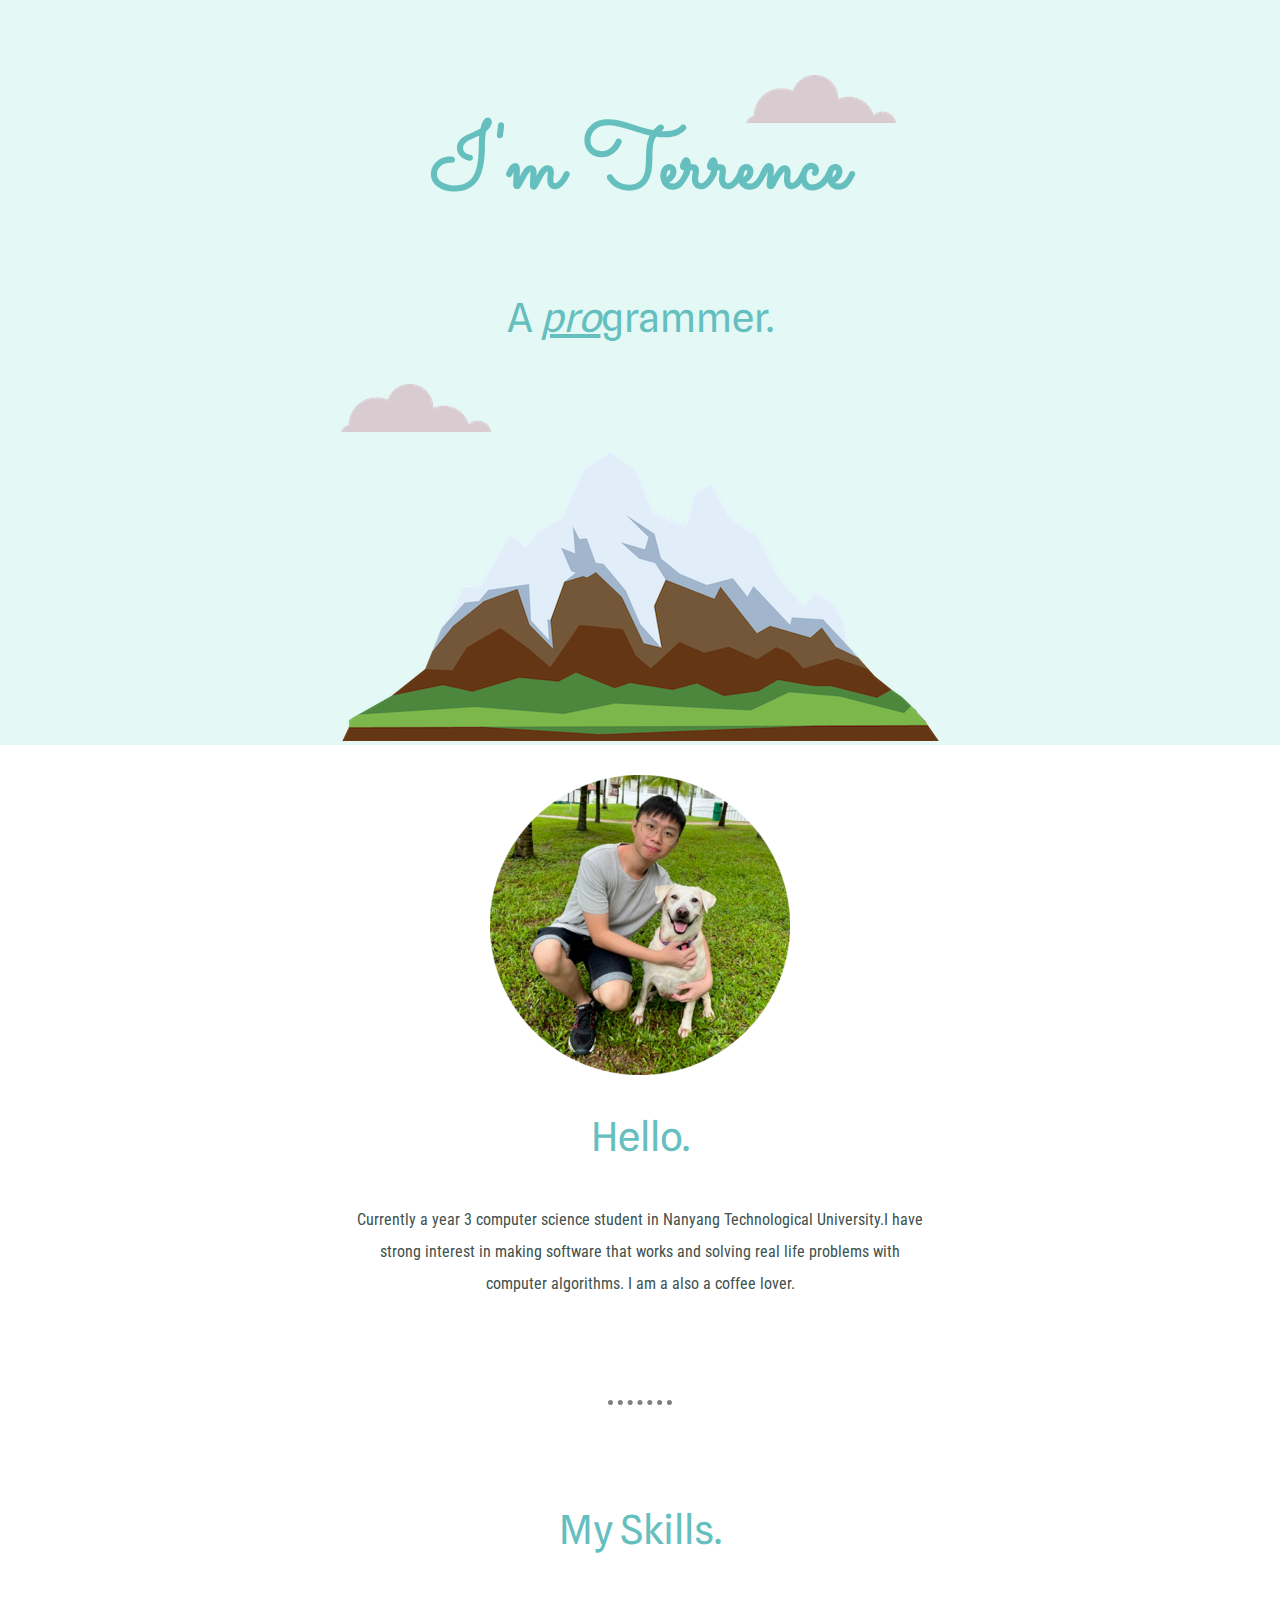
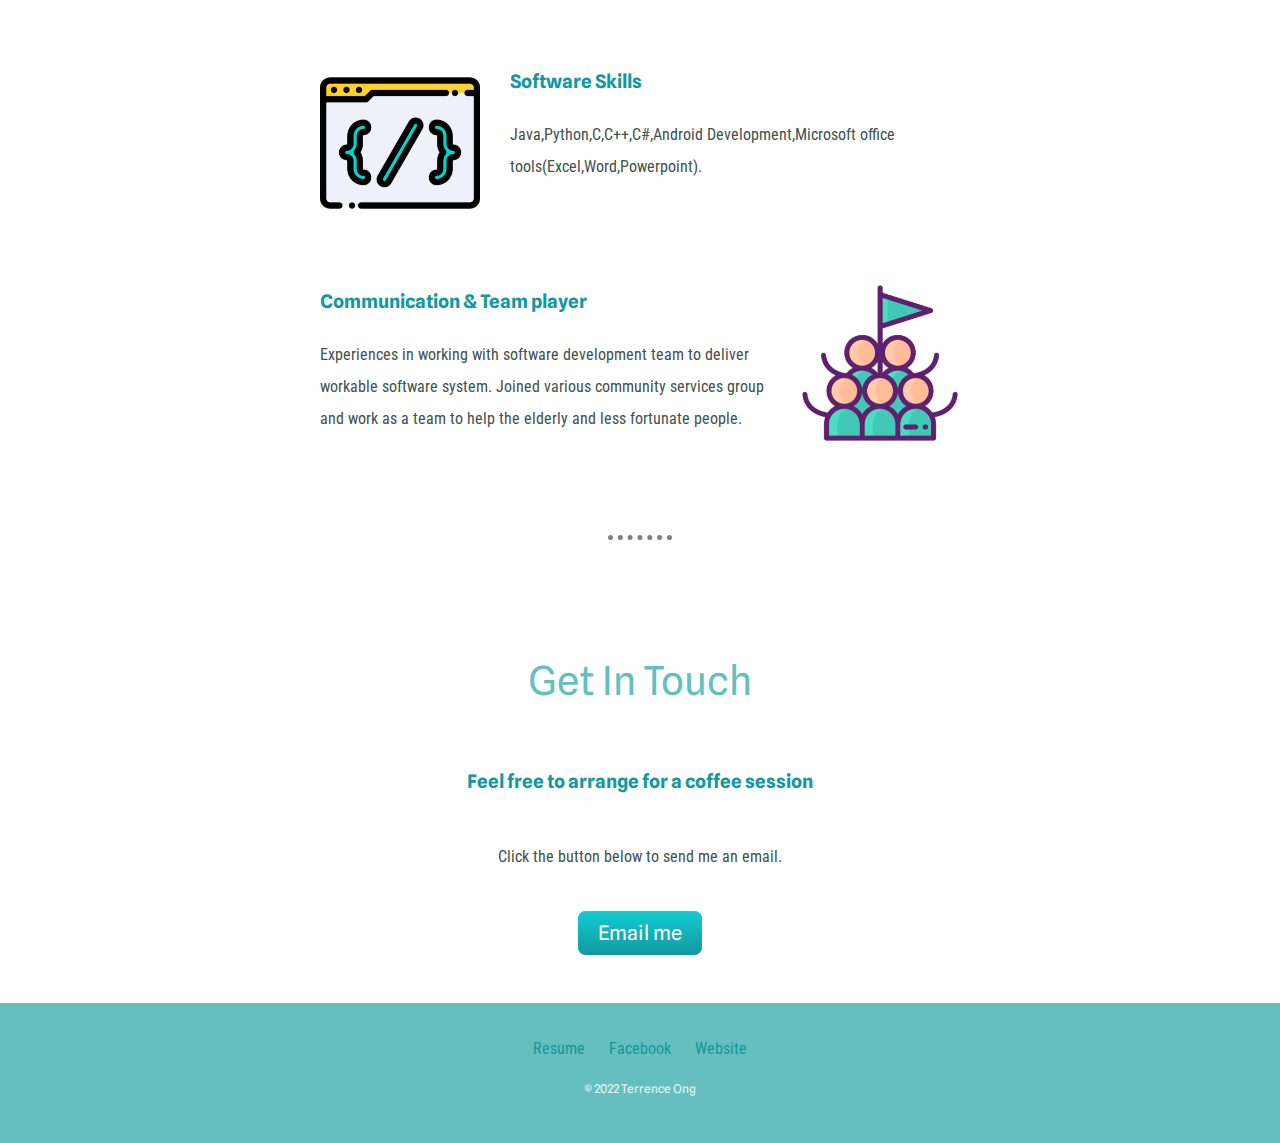
<file: index.html>
<!DOCTYPE html>
<html lang="en" dir="ltr">
  <head>
    <meta charset="utf-8">
    <title>Terrence</title>
    <link rel="stylesheet" href="CSS/style.css">
    <link rel="icon" href="favicon.ico">
    <link rel="preconnect" href="https://fonts.googleapis.com">
  <link rel="preconnect" href="https://fonts.gstatic.com" crossorigin>
  <link href="https://fonts.googleapis.com/css2?family=Roboto+Condensed&family=Sacramento&family=Spline+Sans&display=swap" rel="stylesheet">
  </head>
  <body>
    <div class="top-container">
      <img class ="top-cloud"src="image/cloud.png" alt="cloud">
      <h1>I'm Terrence</h1>
      <h2>A <em class="pro">pro</em>grammer.</h2>
        <img class="bottom-cloud" src="image/cloud.png" alt="cloud">
        <img src="image/mountain.png" alt="cloud">
    </div>
    <div class="middle-container">
      <div class="profile">
        <img src="image/profile.png" alt="profile">
        <h2>Hello.</h2>
        <p class="intro">Currently a year 3 computer science student in Nanyang Technological University.I have strong interest in making software that works and solving real life problems with computer algorithms.
          I am a also a coffee lover.</p>
      </div>
      <hr>
      <div class="skills">
        <h2>My Skills.</h2>
        <div class="skill-row">
          <img class="codingimage" src="image/coding.png" alt="coding">
          <h3 class="software-title">Software Skills</h3>
           <p>Java,Python,C,C++,C#,Android Development,Microsoft office tools(Excel,Word,Powerpoint). </p>
        </div>
        <div class="skill-row">
          <img class="teamimage" src="image/team-building.png" alt="team">
          <h3>Communication & Team player</h3>
          <p>Experiences in working with software development team to deliver workable software system. Joined various community services group and work as a team to help the elderly and less fortunate people.</p>
        </div>
      </div>
      <hr>
      <div class="contact-me">
        <h2>Get In Touch</h2>
        <h3>Feel free to arrange for a coffee session</h3>
        <p class="getintouchdes">Click the button below to send me an email.</p>
        <a class="btn" href="mailto:terrenceongg@gmail.com">Email me</a>
      </div>
    </div>

    <div class="bottom-container">
      <a class="footer-link" href="https://docs.google.com/document/d/1qGcB-efewlH-zeuwtKcTQonuzO7nh1fg/edit?usp=sharing&ouid=114930868981362374098&rtpof=true&sd=true">Resume</a>
      <a class="footer-link" href="https://www.facebook.com/terrenceongck/">Facebook</a>
      <a class="footer-link" href="https://terrenceong.github.io/CV/">Website</a>
      <p class="copy-right">© 2022 Terrence Ong</p>
    </div>

  </body>
</html>
</file>
<file: CSS/style.css>
body{
  margin:0;
  text-align: center;
  font-family: 'Roboto Condensed', sans-serif;
  color : #40514E;

}
h1{
    margin: 30px auto 0 auto;
    font-family: 'Sacramento', cursive;
    font-size: 5.62rem;
    color:#66BFBF;
    line-height: 2;
}
h2{
  font-family: 'Spline Sans', sans-serif;
  font-size: 2.5rem;
    color:#66BFBF;
    font-weight: normal;
    padding-bottom: 10px;
}
h3{
  font-family: 'Spline Sans', sans-serif;
  color: #11999E;
}
a{
  color:#11999E;
}
a:hover{
  color: #EAF6F6;
}
hr{

    border-style: none;
    border-top-style: dotted;
    border-color: gray;
    border-width: 5px;
    width: 5%;
    margin: 100px auto 100px auto;

}
p{
  line-height: 2;
}
.top-container{
  background-color: #E4F9F5;
  position: relative;
  padding-top: 50px;
}
.middle-container{
  padding-top: 30px;
}
.bottom-container{
  margin-top: 50px;
  background-color: #66BFBF;
  padding-top:30px;
  line-height: 2;
  padding-bottom:30px;
}
.bottom-cloud{
   position: absolute;

}
.top-cloud{
  position: absolute;
  right:30%;
  top:10%;
}
.pro{
  text-decoration: underline;
}
.skill-row{
  width: 50%;
  margin: 100px auto 100px auto;
  text-align: left;
  line-height: 2;
}
.codingimage{
   width:25%;
  float: left;
  margin-right: 30px;
}
.teamimage{
   width:25%;
   float:right;
   margin-left: 30px;
}
.btn {
  background: #11cdd4;
  background-image: -webkit-linear-gradient(top, #11cdd4, #11999e);
  background-image: -moz-linear-gradient(top, #11cdd4, #11999e);
  background-image: -ms-linear-gradient(top, #11cdd4, #11999e);
  background-image: -o-linear-gradient(top, #11cdd4, #11999e);
  background-image: linear-gradient(to bottom, #11cdd4, #11999e);
  -webkit-border-radius: 8;
  -moz-border-radius: 8;
  border-radius: 8px;
  font-family: 'Spline Sans', sans-serif;
  color: #ffffff;
  font-size: 20px;
  padding: 10px 20px 10px 20px;
  text-decoration: none;

}

.btn:hover {
  background: #30e3cb;
  background-image: -webkit-linear-gradient(top, #30e3cb, #2bc4ad);
  background-image: -moz-linear-gradient(top, #30e3cb, #2bc4ad);
  background-image: -ms-linear-gradient(top, #30e3cb, #2bc4ad);
  background-image: -o-linear-gradient(top, #30e3cb, #2bc4ad);
  background-image: linear-gradient(to bottom, #30e3cb, #2bc4ad);
  text-decoration: none;
}
.contact-me{
  line-height: 2;
}
.copy-right{
  color:#EAF6F6;
  font-family: 'Spline Sans', sans-serif;
  font-size: 0.75rem
}
.footer-link{
  margin: auto 10px auto 10px;
  text-decoration: none;
}
.getintouchdes{
  margin: 40px auto 40px auto;
  width :40%
}
.intro{
  width: 45%;
  margin: 0 auto 0 auto;
}
</file>
